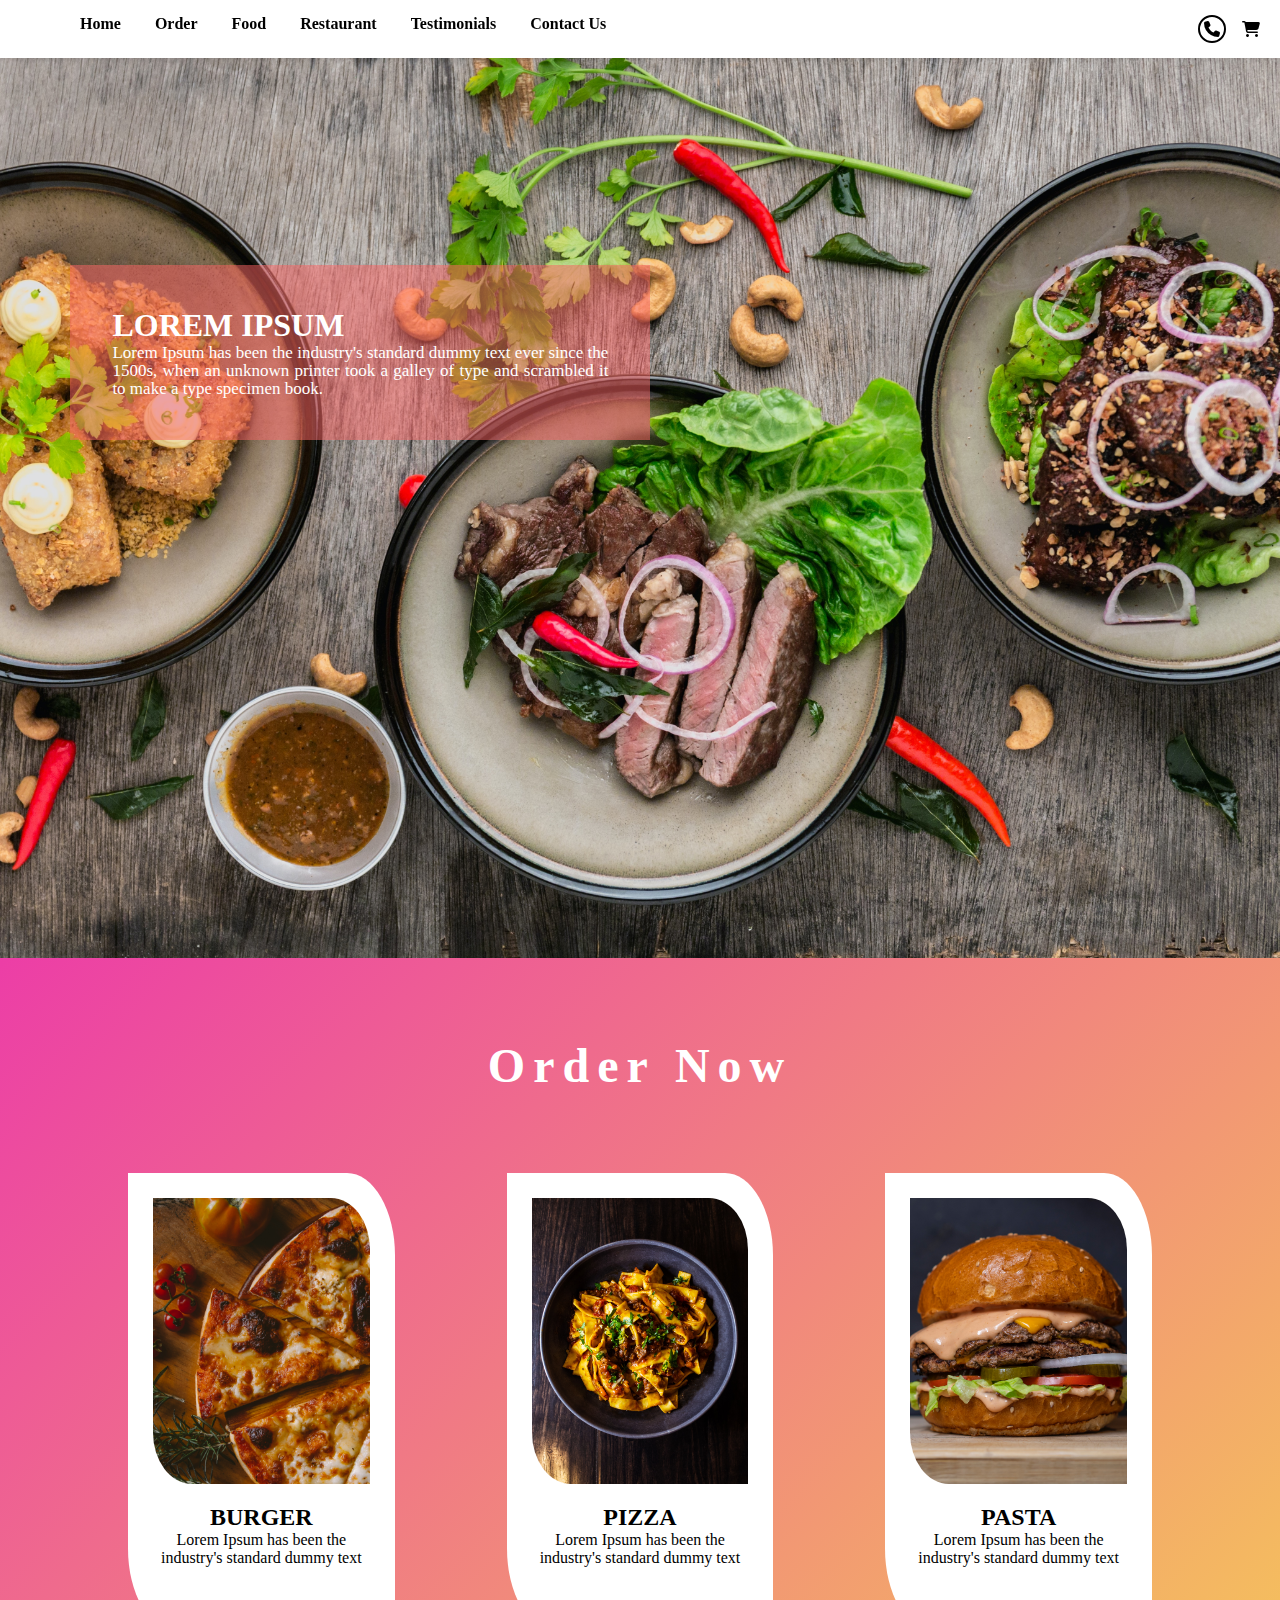
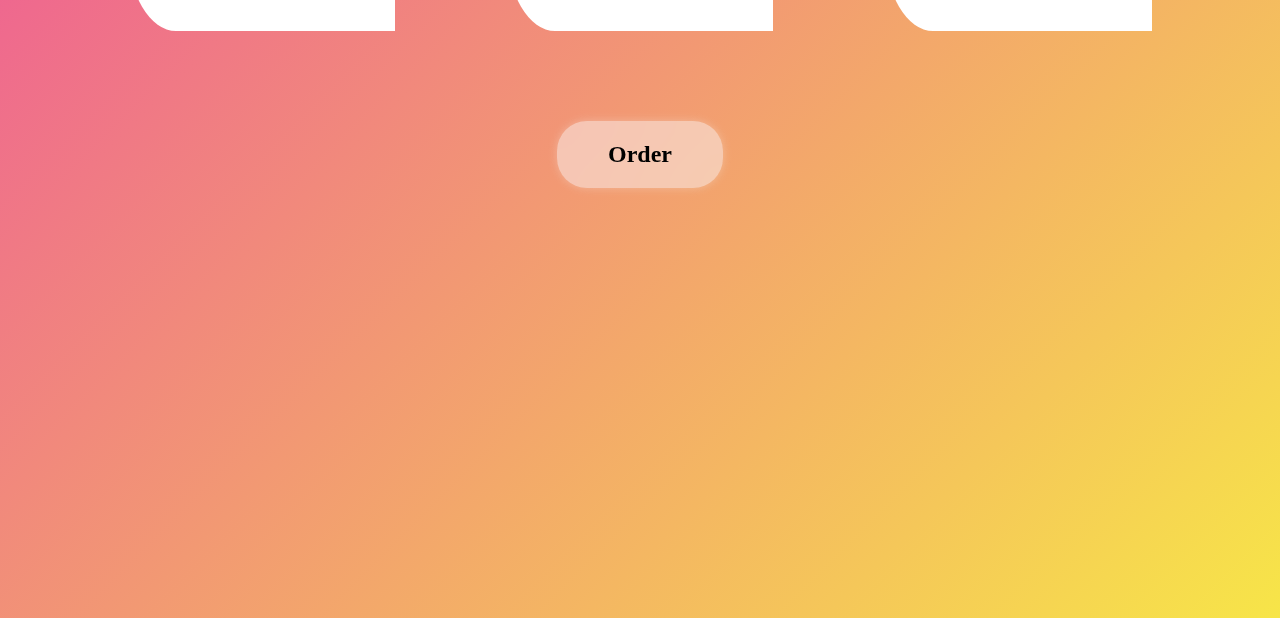
<file: index.html>
<!DOCTYPE html>
<html lang="en">
  <head>
    <meta charset="UTF-8" />
    <meta name="viewport" content="width=device-width, initial-scale=1.0" />
    <link rel="stylesheet" href="index.css" />
    <link
      rel="stylesheet"
      href="https://cdnjs.cloudflare.com/ajax/libs/font-awesome/6.3.0/css/all.min.css"
    />
    <title>Simplotel</title>
  </head>
  <body>
    <div class="main">
    
        <div class="navbar">
          <div class="d1">
          <div class="menu">
            
            <button><i class="fa fa-bars" aria-hidden="true" style="font-size: 24px;"></i></button>
          </div>
          <div class="nav1">
          
          <ul>
            <li>
              <a href="#">Home</a>
            </li>
            <li>
              <a href="#">Order</a>
            </li>
            <li>
              <a href="#">Food</a>
            </li>
            <li>
              <a href="#">Restaurant</a>
            </li>
            <li>
              <a href="#">Testimonials</a>
            </li>
            <li>
              <a href="#">Contact Us</a>
            </li>
          </ul>
        </div>
      </div>
          <div class="nav2">
            <div class="phone-icon">
              <i class="fas fa-phone"></i>
            </div>
            <div class="cart-icon">
              <i class="fas fa-shopping-cart"></i>
            </div>
          </div>
        </div>
      </div>
      <div class="food">
        <div class="content">
          <h1>LOREM IPSUM</h1>
          <p>
            Lorem Ipsum has been the industry's standard dummy text ever since
            the 1500s, when an unknown printer took a galley of type and
            scrambled it to make a type specimen book.
          </p>
        </div>
      </div>
      <div class="order">
        <h1>Order Now</h1>
        <div class="card-grid">
          <div class="card">
            <img src="img2.jpg" alt="Card 1" />
            <h2>BURGER</h2>
            <p>Lorem Ipsum has been the industry's standard dummy text</p>
          </div>
          <div class="card">
            <img src="img3.jpg" alt="Card 2" />
            <h2>PIZZA</h2>
            <p>Lorem Ipsum has been the industry's standard dummy text</p>
          </div>
          <div class="card">
            <img src="img4.jpg" alt="Card 3" />
            <h2>PASTA</h2>
            <p>Lorem Ipsum has been the industry's standard dummy text</p>
          </div>
        </div>
        <button>Order</button>
      </div>
    </div>
  </body>
</html>
</file>
<file: index.css>
* {
  margin: 0;
  padding: 0;
  box-sizing: border-box;
  font-family: 'Times New Roman', Times, serif

}



.main {
  position: sticky;
   top: 0;
  background-color: white;
  box-shadow: 0 2px 5px rgba(0, 0, 0, 0.1);
  color: black;
  z-index: 8;
 
   
}




.navbar {
  display: flex;
  justify-content: space-between;
  padding: 15px 20px;
}

.nav1{
  margin-left: 30px;
}


li {
display: inline-block;
margin-left: 30px;
font-weight: bolder;
}

 a {
  text-decoration: none;
  color: rgb(0, 0, 0);
  font-size: 16px;
}

 a:hover {
  color: #eb0f0f;
}

.nav2 {
  display: flex;
  gap: 16px;
}

.phone-icon {
  background-color: white;
  width: 28px;
  height: 28px;
  display: flex;
  align-items: center;
  justify-content: center;
  border: 2px solid black;
  border-radius: 50%;
  color: black;
  font-size: 16px;
}

.cart-icon {
  background-color: white;
  display: flex;
  border-radius: 50%;
  font-size: 16px;
  align-items: center;
  justify-content: center;

}
.menu {
  display: none;
  border-radius: 10px;
  cursor: pointer;

 
  
}

.food {
  background-image: url("img1.jpg");
  background-size: cover;
  background-position: center;
  width: 100%;
  height: 100vh;
 
}

.content {
  font-family: sans-serif;
  padding: 42px;
  color: white;
  position: relative;
  top: 23%;
  left: 5.5%;
  transform: translateY(-50%, -50%);
  width: 80%;
  max-width: 580px;
  height: auto;
  background-color: rgba(252, 101, 101, 0.511);
}


.content p {
  line-height:18px;
  font-size: 17px;
  text-align: justify;
}

.order {
  
  justify-content: center;
  align-items: center;
  background: linear-gradient(135deg, #ec3da6fe, #f7e548);
  height: 140vh;
 
}

.order h1 {
  color: white;
  font-size: 3rem;
  text-align: center;
  letter-spacing: 8px;
  padding: 80px 0;

}

.card-grid {
  width: 80%;
  margin: 0 auto;
  display: grid;
  grid-template-columns: repeat(3, 1fr);
  gap: 7rem;
}

.card {
  background-color: #fff;
  padding: 25px;
  border-radius: 10px;
  text-align: center;
  transition: background-color 0.5s, transform 0.5s;
  border-radius: 0px 18%;
  height:auto;
}

.card:hover {
  background-color: #f0f0f0;
  transform: translateY(-10px);
}

.card img {
  width: 100%;
  height: 70%;
  border-radius: 0 18%;
  object-fit: cover;
  margin-bottom: 1rem;
 
}




.order button {
  border: 2px solid #f0f0f0;
  background: transparent;
  border-radius: 30px;
  font-size: 24px;
  padding: 20px;
  width: 13%;
  display: block;
  margin: 90px auto;
  border: none;
  background-color: rgba(249, 244, 244, 0.506);
  backdrop-filter: blur(18px);
  box-shadow: 0 0 10px rgba(246, 245, 245, 0.3);
  font-weight: 600;
}

.card h2 {
  animation: drop-in 1s ease 200ms backwards;
 }

.order h1  {
  animation: drop-in 1200ms ease 500ms backwards;
 }
 
 @keyframes drop-in {
  from {
   opacity: 0;
   transform: translateY(-100px);
  }
  to {
   opacity: 1;
   transform: translate(0px);
  }
 }

/* Media Query for Phones */
@media (max-width: 767px) {
  .nav1 {
    display: none;
  }
  .menu {
    display: block;
  }

  .navbar {
    display: flex;
    justify-content: space-between;
    gap: 20px;
  }
  .order {
    height: auto; 
    padding-bottom: 20px; 
  }

  .order h1 {
    font-size: 2.5rem; 
    padding: 50px 0; 
  }
  .card-grid {
    grid-template-columns: 1fr; 
  }

  .card {
    padding: 20px;
    height: auto; 
  }

  .card p {
    font-size: 12px; 
    
    overflow: hidden;
  }

  .order button {
    width: 60%; 
    font-size: 18px; 
    padding: 15px 0; 
    margin: 50px auto;
  }
}

/* Media Query for Tablets */
@media (min-width: 768px) and (max-width: 1023px) {
  .nav1 {
    display: none; 
  }
  .menu {
    display: block; 
  }

  .navbar {
    display: flex;
    justify-content: space-between;
    gap: 20px;
  }
  /* Adjust other styles for tablet size here */
  .order {
    height: auto; 
    padding-bottom: 30px; 
  }

  .order h1 {
    font-size: 2.5rem; 
    padding: 50px 0; 
  }
  .card-grid {
    grid-template-columns: repeat(2, 1fr); 
    justify-content: center; 
  }

  .card p {
    font-size: 16px; 
    overflow: hidden;

  }

  .order button {
    width: 50%; 
    font-size: 20px; 
    padding: 15px; 
    margin: 50px auto;
  }
}
</file>
